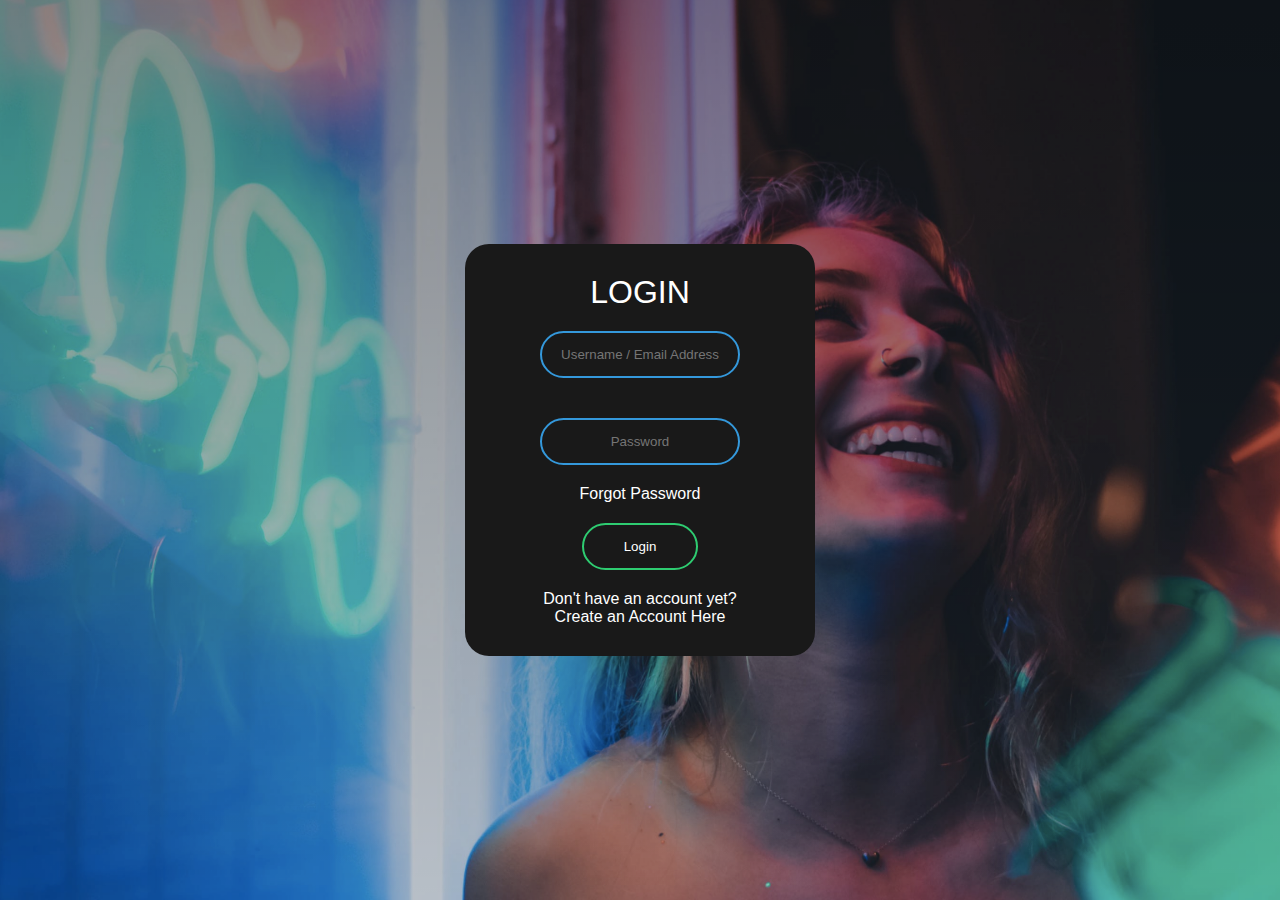
<file: Index.html>
<!DOCTYPE html>
<html lang="en">
<head>
    <meta charset="UTF-8">
    <meta http-equiv="X-UA-Compatible" content="IE=edge">
    <meta name="viewport" content="width=device-width, initial-scale=1.0">
    <title></title>
    <link rel="stylesheet" href="Style.css">
</head>
<body>
    <div class="container">
        <div class="wrapper">            
            
            <div class="form-container">
                <form class="box" action="Test.html" method="post">
                    <h1>Login</h1>
                    <input type="text" name="" placeholder="Username / Email Address">
                    <input type="password" name="" placeholder="Password">
                    <a href="#">Forgot Password</a>
                    <input type="submit" name="" value="Login">
                    <p class="password">Don't have an account yet? <a href="Signup.html"><br>Create an Account Here</a></p>
                </form>
                
            </div>
        </div>
    </div>
</body>
</html>
</file>
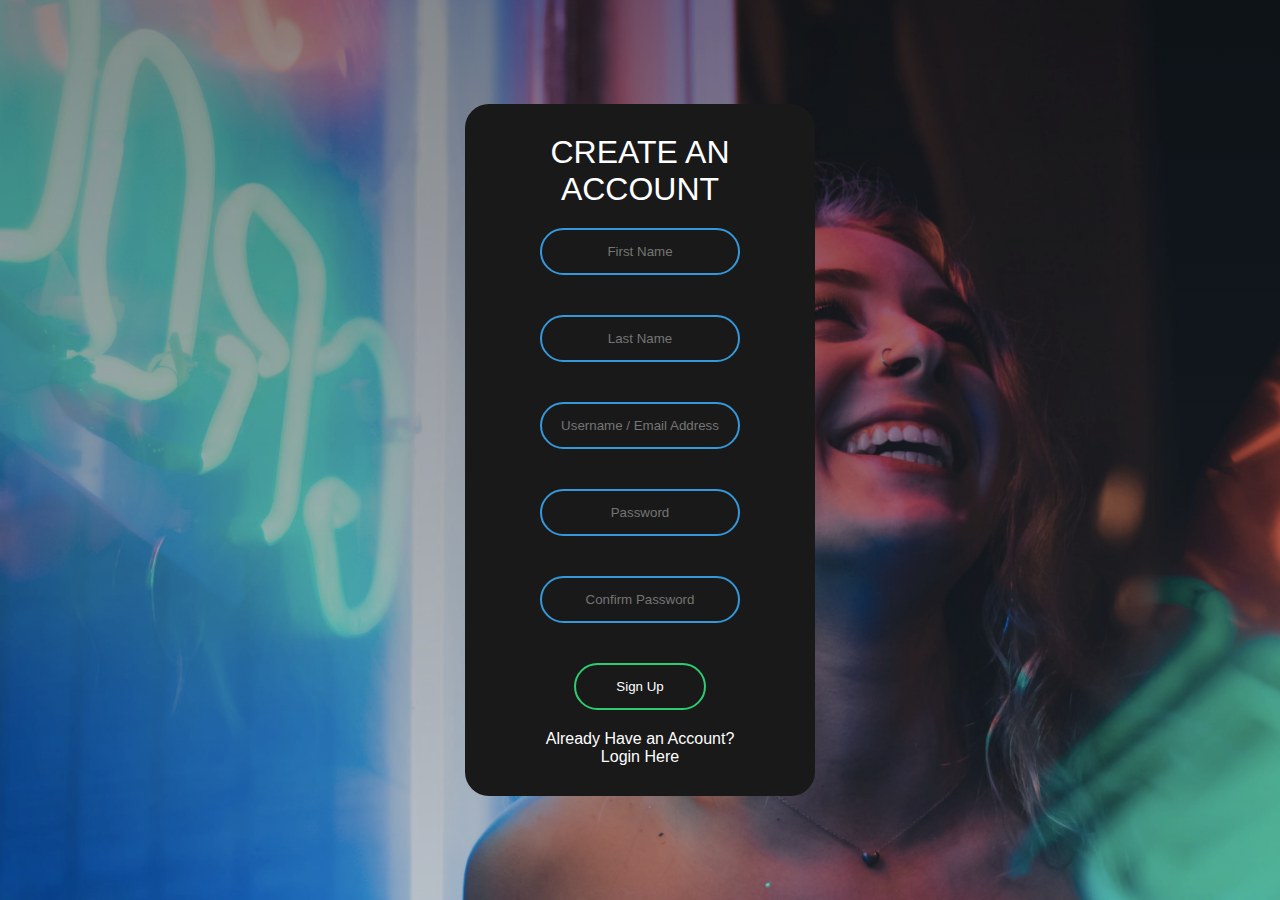
<file: Signup.html>
<!DOCTYPE html>
<html lang="en">
<head>
    <meta charset="UTF-8">
    <meta http-equiv="X-UA-Compatible" content="IE=edge">
    <meta name="viewport" content="width=device-width, initial-scale=1.0">
    <title>Sign Up</title>
    <link rel="stylesheet" href="Style.css">
</head>
<body>
    <div class="container">
        <div class="wrapper">            
            
            <div class="form-container">
                <form class="box" action="Test.html" method="post">
                    <h1>Create an Account</h1>
                    <input type="text" name="" placeholder="First Name">
                    <input type="text" name="" placeholder="Last Name">
                    <input type="text" name="" placeholder="Username / Email Address">
                    <input type="password" name="" placeholder="Password">
                    <input type="password" name="" placeholder="Confirm Password">
                    <input type="submit" name="" value="Sign Up">
                    <p class="password">Already Have an Account? <a href="Index.html"><br>Login Here</a></p>
                </form>
                
            </div>
        </div>
    </div>
</body>
</html>
</file>
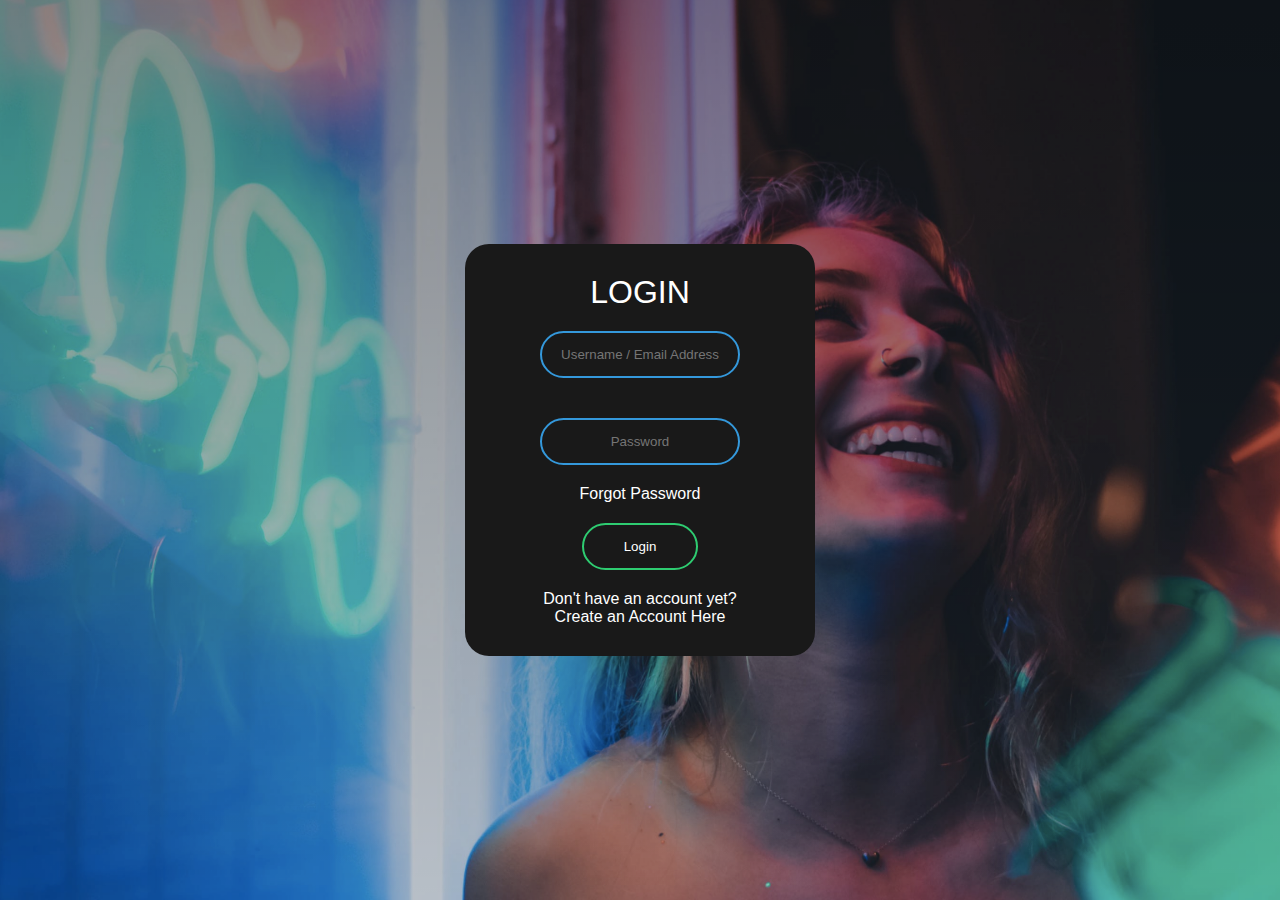
<file: Test.html>
<!DOCTYPE html>
<html lang="en">
<head>
    <meta charset="UTF-8">
    <meta http-equiv="X-UA-Compatible" content="IE=edge">
    <meta name="viewport" content="width=device-width, initial-scale=1.0">
    <title></title>
    <link rel="stylesheet" href="Style.css">
</head>
<body>
    <div class="container">
        <div class="wrapper">            
            
            <div class="form-container">
                <form class="box" action="Test.html" method="post">
                    <h1>Login</h1>
                    <input type="text" name="" placeholder="Username / Email Address">
                    <input type="password" name="" placeholder="Password">
                    <a href="#">Forgot Password</a>
                    <input type="submit" name="" value="Login">
                    <p class="password">Don't have an account yet? <a href="Signup.html"><br>Create an Account Here</a></p>
                </form>
                
            </div>
        </div>
    </div>
</body>
</html>
</file>
<file: Style.css>
* {
    margin: 0;
    padding: 0;
    box-sizing: border-box;
}
body {
    font-family: sans-serif;
    background: #34495e;
}
.container {
    width: 100%;
    height: 100vh;
    background-image: linear-gradient(rgba(0,0,0,0.3),transparent),url(background.png);
    background-size: cover;
    background-position: center;
    padding: 0 8%;
    position: relative;
}
.box h1 {
    color: white;
    text-transform: uppercase;
    font-weight: 500;
}
.box {
    width: 350px;
    padding: 30px;
    position: absolute;
    top: 50%;
    left: 50%;
    transform: translate(-50%, -50%);
    background: #191919;
    text-align: center;
    border-radius: 24px;
    display: flex;
    justify-content: center;
    align-items: center;
    flex-direction: column;
}
.box input[type = "text"], .box input[type = "password"] {
    border: 0;
    background: none;
    display: block;
    margin: 20px auto;
    text-align: center;
    border: 2px solid #3498db;
    padding: 14px 10px;
    width: 200px;
    outline: none;
    color: white;
    border-radius: 24px;
    transition: 0.25s;
}
.box input[type = "text"]:focus, .box input[type = "password"]:focus {
    width: 280px;
    border-color: #2ecc71;
}
.box input[type = "submit"] {
    border: 0;
    background: none;
    display: block;
    margin: 20px auto;
    text-align: center;
    border: 2px solid #2ecc71;
    padding: 14px 40px;
    outline: none;
    color: white;
    border-radius: 24px;
    transition: 0.25s;
    cursor: pointer;
}
.box input[type = "submit"]:hover {
    background: #2ecc71;
}
.form-container a {
    color: white;
    text-decoration: none;
    position: relative;
}
.form-container a::after {
    content: '';
    width: 0;
    height: 3px;
    position: absolute;
    bottom: -5px;
    left: 50%;
    transform: translateX(-50%);
    background: #fff;
    transition: width 0.3s;
}
.form-container a:hover::after {
    width: 50%;
}
.form-container p {
    color: white;
    text-align: center;
    position: relative;
}
.form-container p::after {
    content: '';
    width: 0;
    height: 3px;
    position: absolute;
    bottom: -5px;
    left: 50%;
    transform: translateX(-50%);
    background: #fff;
    transition: width 0.3s;
}
.form-container p:hover::after {
    width: 50%;
}
</file>
